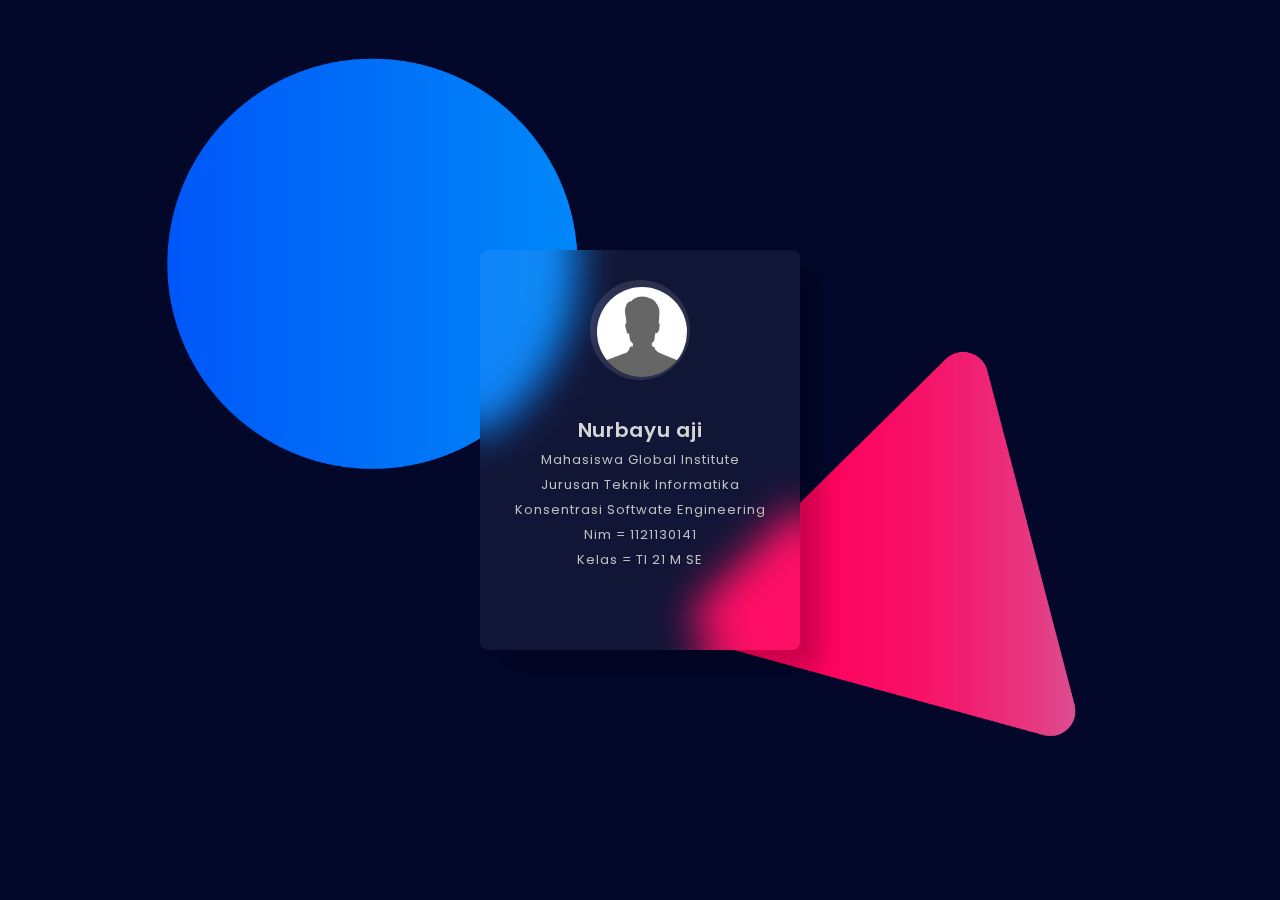
<file: html/Bayu.html>
<!DOCTYPE html>
<html>

<head>
    <title>Biodata</title>
    <link href="https://fonts.googleapis.com/css2?family=Poppins:wght@400;600&display=swap" rel="stylesheet">
    <style>
        * {
            padding: 0;
            margin: 0;
            box-sizing: border-box;
        }

        body {
            background: url(assets/img/background.png) no-repeat center center fixed;
            background-size: cover;
        }

        .card {
            height: 400px;
            width: 320px;
            background-color: rgba(255, 255, 255, 0.06);
            backdrop-filter: blur(20px);
            position: absolute;
            margin: auto;
            left: 0;
            right: 0;
            top: 0;
            bottom: 0;
            border-radius: 8px;
            box-shadow: 20px 20px 22px rgba(0, 0, 0, 0.2);
            font-family: 'Poppins', sans-serif;
        }

        .card-img {
            height: 100px;
            width: 100px;
            background-color: rgba(255, 255, 255, 0.06);
            backdrop-filter: blur(20px);
            position: absolute;
            margin: 30px auto 20px auto;
            left: 0;
            right: 0;
            border-radius: 80%;
        }

        .card-img img {
            height: 90%;
            border-radius: 80%;
            margin-left: 7%;
            margin-top: 7%;
        }

        .desc {
            width: 100%;
            text-align: center;
            position: absolute;
            top: 160px;
        }

        .primary-text {
            color: #d5d5d5;
            font-size: 20px;
            font-weight: 600;
            letter-spacing: 0.7px;
            margin: 5px 0;
        }

        .secondary-text {
            color: #c0c0c0;
            font-weight: 400;
            font-size: 13px;
            letter-spacing: 1px;
            margin: 5px 0;
        }
    </style>
</head>

<body>
    <div class="card">
        <div class="card-img">
            <img src="assets/img/profile-picture.jpg" alt="profile">
        </div>
        <div class="desc">
            <h6 class="primary-text">Nurbayu aji</h6>
            <h6 class="secondary-text">Mahasiswa Global Institute</h6>
            <h6 class="secondary-text">Jurusan Teknik Informatika</h6>
            <h6 class="secondary-text">Konsentrasi Softwate Engineering</h6>
            <h6 class="secondary-text">Nim = 1121130141</h6>
            <h6 class="secondary-text">Kelas = TI 21 M SE</h6>
        </div>
</body>

</html>
</file>
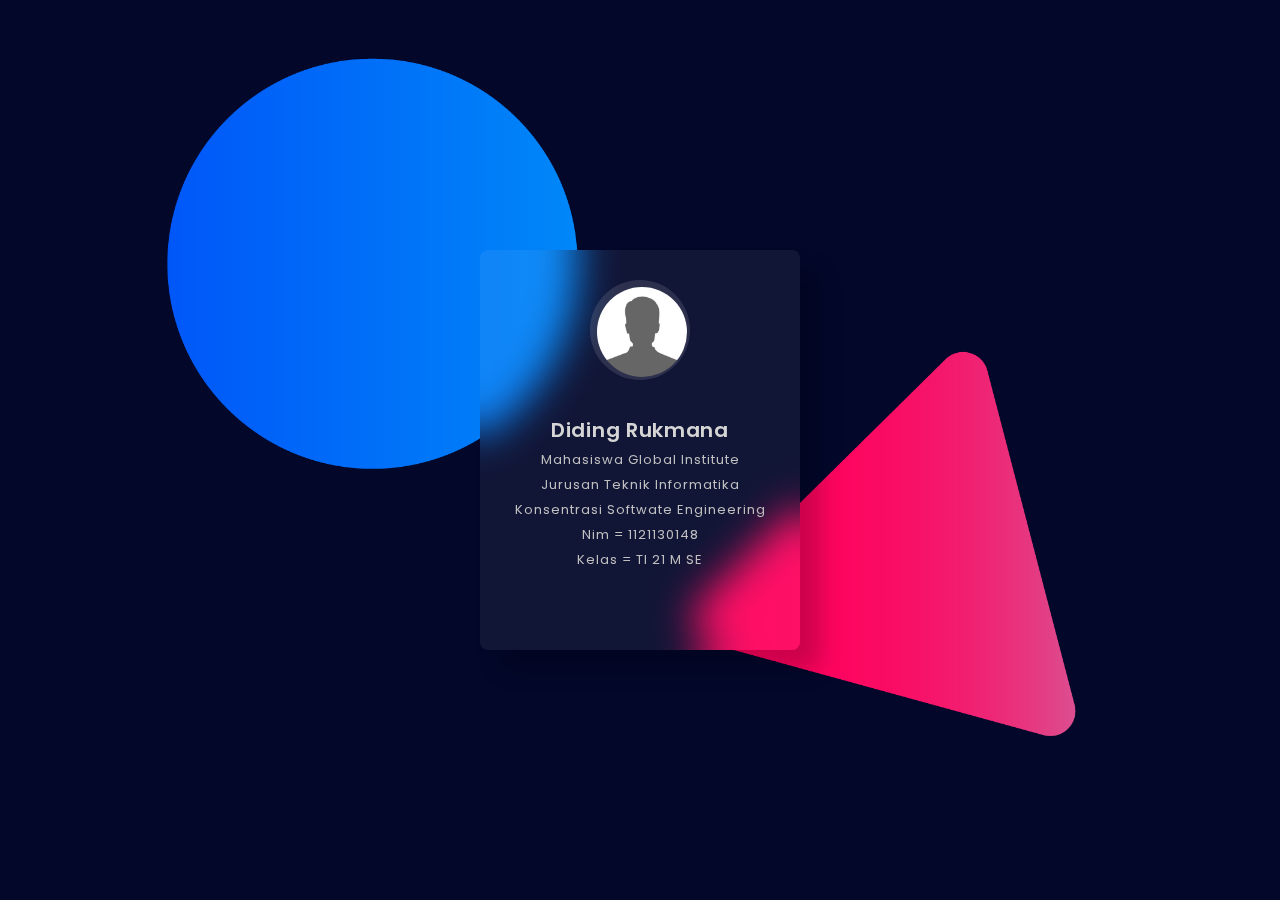
<file: html/Diding.html>
<!DOCTYPE html>
<html>

<head>
    <title>Biodata</title>
    <link href="https://fonts.googleapis.com/css2?family=Poppins:wght@400;600&display=swap" rel="stylesheet">
    <style>
        * {
            padding: 0;
            margin: 0;
            box-sizing: border-box;
        }

        body {
            background: url(assets/img/background.png) no-repeat center center fixed;
            background-size: cover;
        }

        .card {
            height: 400px;
            width: 320px;
            background-color: rgba(255, 255, 255, 0.06);
            backdrop-filter: blur(20px);
            position: absolute;
            margin: auto;
            left: 0;
            right: 0;
            top: 0;
            bottom: 0;
            border-radius: 8px;
            box-shadow: 20px 20px 22px rgba(0, 0, 0, 0.2);
            font-family: 'Poppins', sans-serif;
        }

        .card-img {
            height: 100px;
            width: 100px;
            background-color: rgba(255, 255, 255, 0.06);
            backdrop-filter: blur(20px);
            position: absolute;
            margin: 30px auto 20px auto;
            left: 0;
            right: 0;
            border-radius: 80%;
        }

        .card-img img {
            height: 90%;
            border-radius: 80%;
            margin-left: 7%;
            margin-top: 7%;
        }

        .desc {
            width: 100%;
            text-align: center;
            position: absolute;
            top: 160px;
        }

        .primary-text {
            color: #d5d5d5;
            font-size: 20px;
            font-weight: 600;
            letter-spacing: 0.7px;
            margin: 5px 0;
        }

        .secondary-text {
            color: #c0c0c0;
            font-weight: 400;
            font-size: 13px;
            letter-spacing: 1px;
            margin: 5px 0;
        }
    </style>
</head>

<body>
    <div class="card">
        <div class="card-img">
            <img src="assets/img/profile-picture.jpg" alt="profile">
        </div>
        <div class="desc">
            <h6 class="primary-text">Diding Rukmana</h6>
            <h6 class="secondary-text">Mahasiswa Global Institute</h6>
            <h6 class="secondary-text">Jurusan Teknik Informatika</h6>
            <h6 class="secondary-text">Konsentrasi Softwate Engineering</h6>
            <h6 class="secondary-text">Nim = 1121130148</h6>
            <h6 class="secondary-text">Kelas = TI 21 M SE</h6>
        </div>
</body>

</html>
</file>
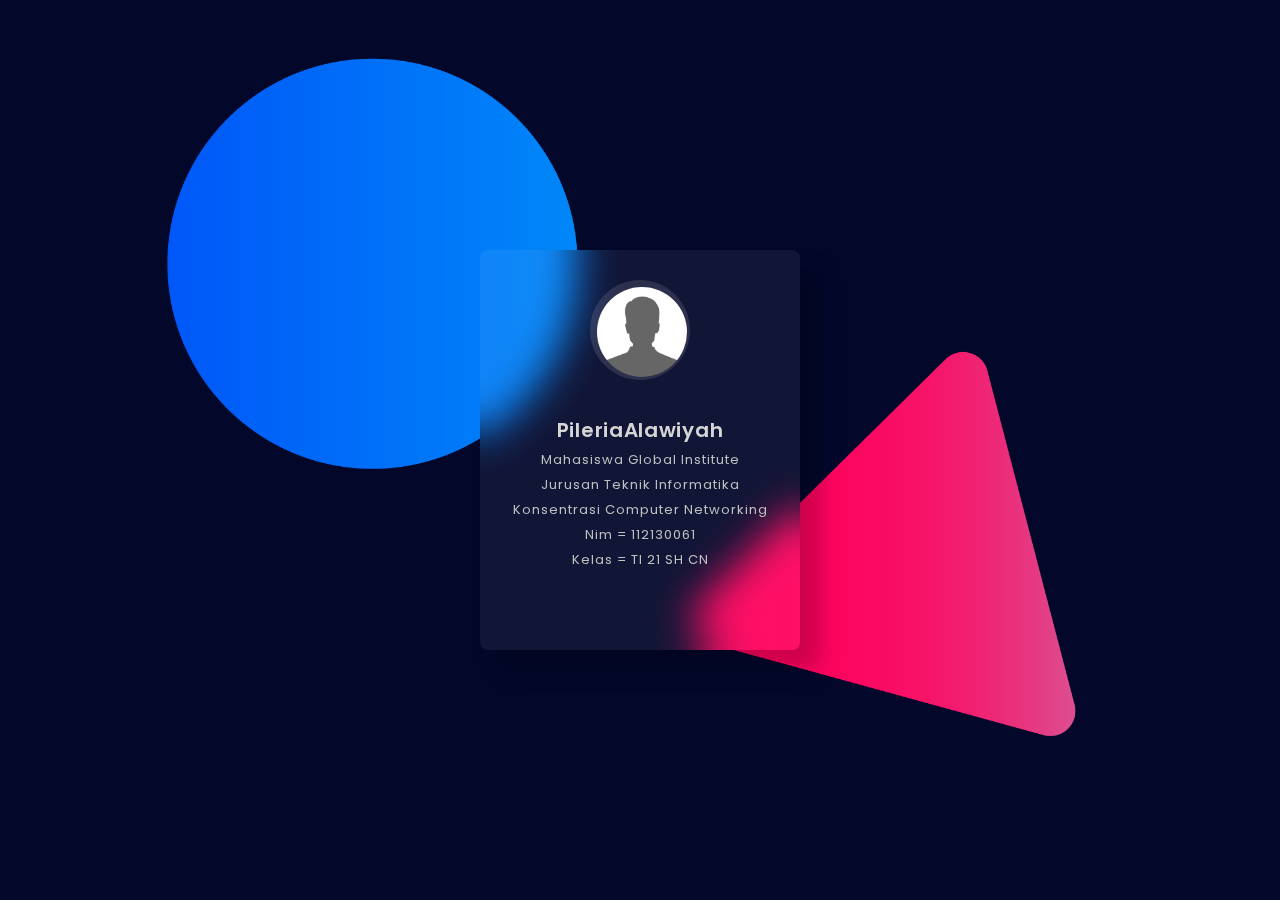
<file: html/pileria.html>
<!DOCTYPE html>
<html>

<head>
    <title>Biodata</title>
    <link href="https://fonts.googleapis.com/css2?family=Poppins:wght@400;600&display=swap" rel="stylesheet">
    <style>
        * {
            padding: 0;
            margin: 0;
            box-sizing: border-box;
        }

        body {
            background: url(assets/img/background.png) no-repeat center center fixed;
            background-size: cover;
        }

        .card {
            height: 400px;
            width: 320px;
            background-color: rgba(255, 255, 255, 0.06);
            backdrop-filter: blur(20px);
            position: absolute;
            margin: auto;
            left: 0;
            right: 0;
            top: 0;
            bottom: 0;
            border-radius: 8px;
            box-shadow: 20px 20px 22px rgba(0, 0, 0, 0.2);
            font-family: 'Poppins', sans-serif;
        }

        .card-img {
            height: 100px;
            width: 100px;
            background-color: rgba(255, 255, 255, 0.06);
            backdrop-filter: blur(20px);
            position: absolute;
            margin: 30px auto 20px auto;
            left: 0;
            right: 0;
            border-radius: 80%;
        }

        .card-img img {
            height: 90%;
            border-radius: 80%;
            margin-left: 7%;
            margin-top: 7%;
        }

        .desc {
            width: 100%;
            text-align: center;
            position: absolute;
            top: 160px;
        }

        .primary-text {
            color: #d5d5d5;
            font-size: 20px;
            font-weight: 600;
            letter-spacing: 0.7px;
            margin: 5px 0;
        }

        .secondary-text {
            color: #c0c0c0;
            font-weight: 400;
            font-size: 13px;
            letter-spacing: 1px;
            margin: 5px 0;
        }
    </style>
</head>

<body>
    <div class="card">
        <div class="card-img">
            <img src="assets/img/profile-picture.jpg" alt="profile">
        </div>
        <div class="desc">
            <h6 class="primary-text">PileriaAlawiyah</h6>
            <h6 class="secondary-text">Mahasiswa Global Institute</h6>
            <h6 class="secondary-text">Jurusan Teknik Informatika</h6>
            <h6 class="secondary-text">Konsentrasi Computer Networking</h6>
            <h6 class="secondary-text">Nim = 112130061</h6>
            <h6 class="secondary-text">Kelas = TI 21 SH CN</h6>
        </div>
</body>

</html>
</file>
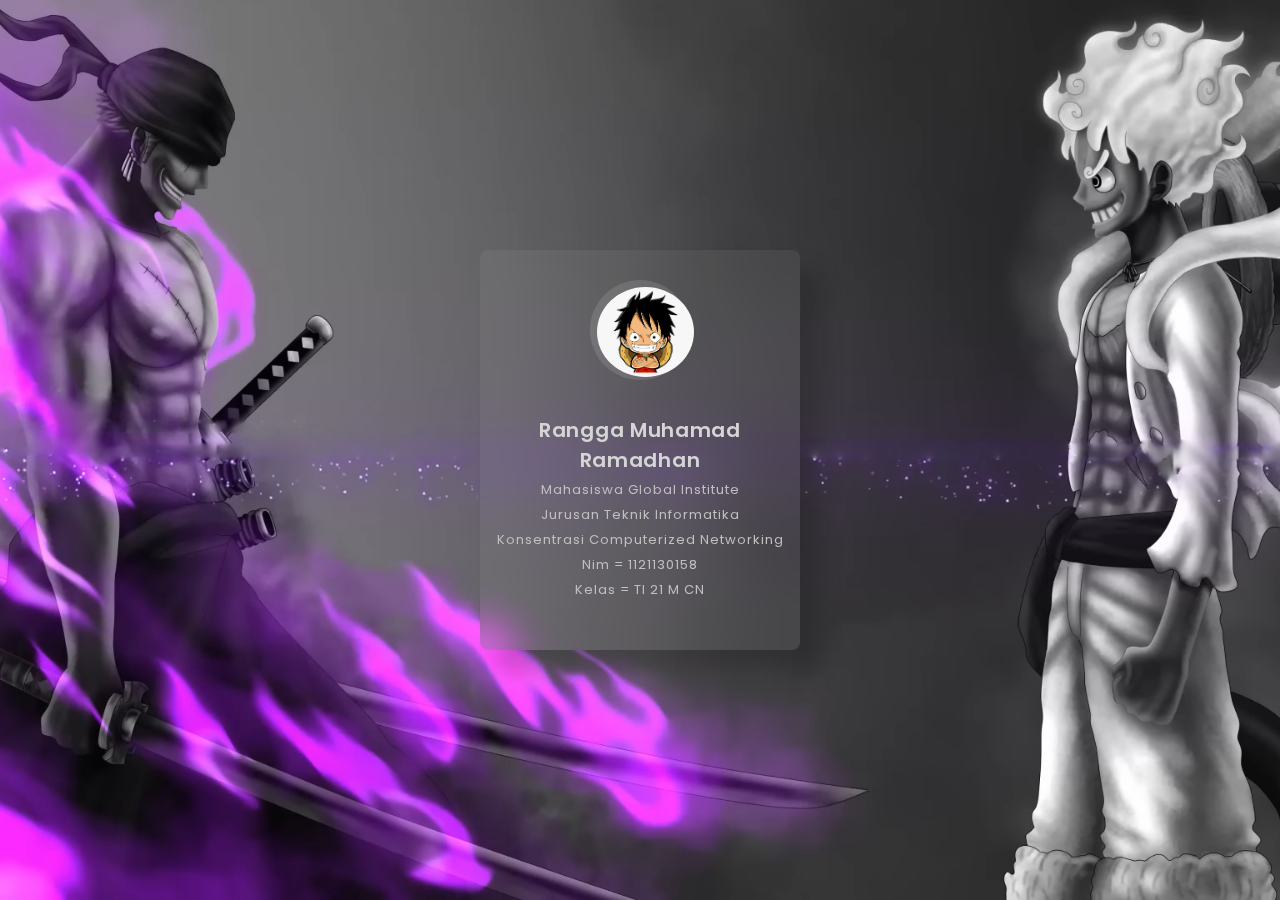
<file: html/rangga.html>
<!DOCTYPE html>
<html>

<head>
    <title>Biodata</title>
    <link href="https://fonts.googleapis.com/css2?family=Poppins:wght@400;600&display=swap" rel="stylesheet">
    <style>
        * {
            padding: 0;
            margin: 0;
            box-sizing: border-box;
        }

        body {
            background: url(assets/img/backrangga.jpg) no-repeat center center fixed;
            background-size: cover;
        }

        .card {
            height: 400px;
            width: 320px;
            background-color: rgba(255, 255, 255, 0.06);
            backdrop-filter: blur(20px);
            position: absolute;
            margin: auto;
            left: 0;
            right: 0;
            top: 0;
            bottom: 0;
            border-radius: 8px;
            box-shadow: 20px 20px 22px rgba(0, 0, 0, 0.2);
            font-family: 'Poppins', sans-serif;
        }

        .card-img {
            height: 100px;
            width: 100px;
            background-color: rgba(255, 255, 255, 0.06);
            backdrop-filter: blur(20px);
            position: absolute;
            margin: 30px auto 20px auto;
            left: 0;
            right: 0;
            border-radius: 80%;
        }

        .card-img img {
            height: 90%;
            border-radius: 80%;
            margin-left: 7%;
            margin-top: 7%;
        }

        .desc {
            width: 100%;
            text-align: center;
            position: absolute;
            top: 160px;
        }

        .primary-text {
            color: #d5d5d5;
            font-size: 20px;
            font-weight: 600;
            letter-spacing: 0.7px;
            margin: 5px 0;
        }

        .secondary-text {
            color: #c0c0c0;
            font-weight: 400;
            font-size: 13px;
            letter-spacing: 1px;
            margin: 5px 0;
        }
    </style>
</head>

<body>
    <div class="card">
        <div class="card-img">
            <img src="assets/img/rangga.png" alt="profile">
        </div>
        <div class="desc">
            <h6 class="primary-text">Rangga Muhamad Ramadhan</h6>
            <h6 class="secondary-text">Mahasiswa Global Institute</h6>
            <h6 class="secondary-text">Jurusan Teknik Informatika</h6>
            <h6 class="secondary-text">Konsentrasi Computerized Networking</h6>
            <h6 class="secondary-text">Nim = 1121130158</h6>
            <h6 class="secondary-text">Kelas = TI 21 M CN</h6>
        </div>
</body>

</html>
</file>
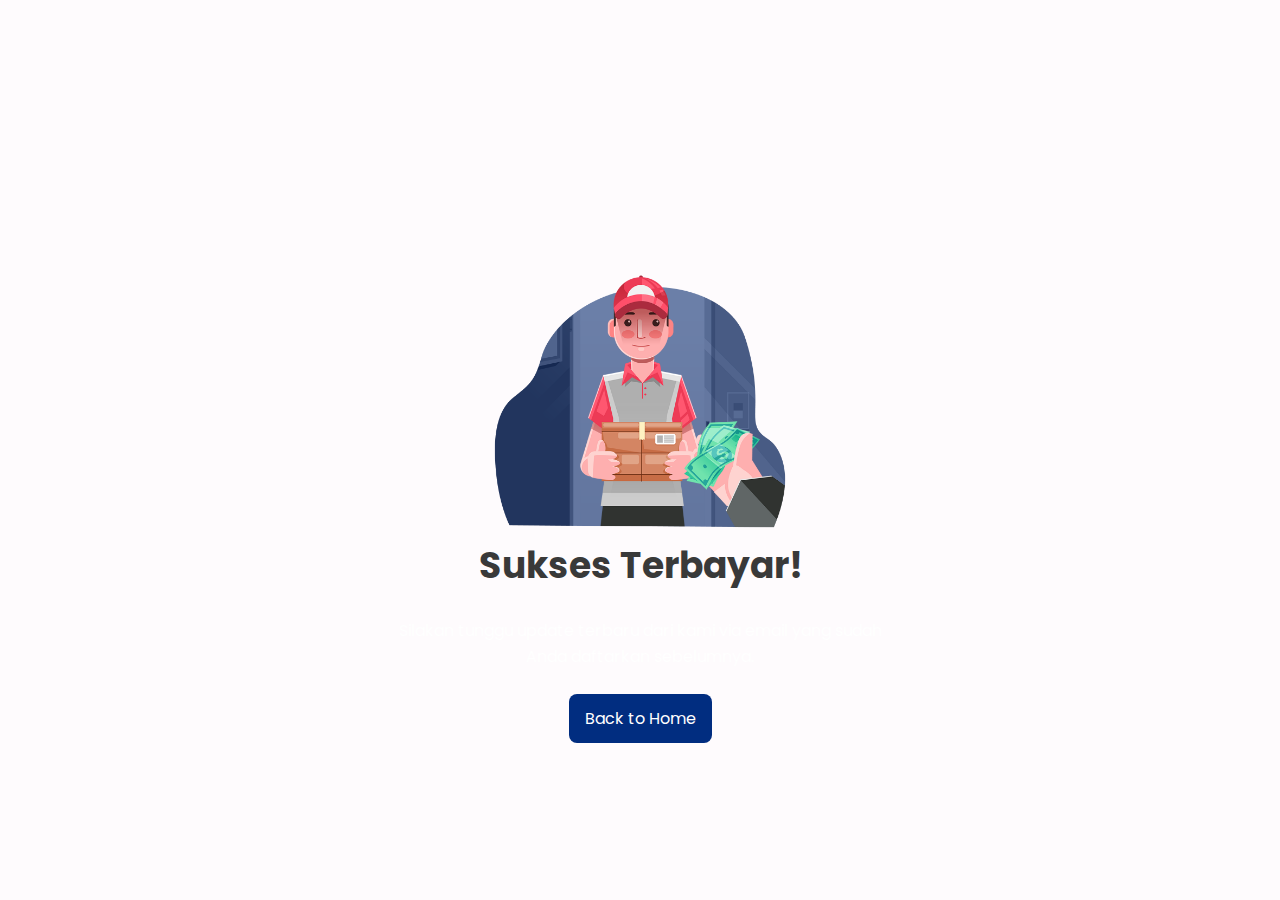
<file: html/success.html>
<!DOCTYPE html>
<html lang="en">
    <head>
        <meta charset="UTF-8">
        <meta name="viewport" content="width=device-width, initial-scale=1.0">

        <!--========== BOX ICONS ==========-->
        <link href='https://cdn.jsdelivr.net/npm/boxicons@2.0.5/css/boxicons.min.css' rel='stylesheet'>

        <!--========== CSS ==========-->
        <link rel="stylesheet" href="assets/css/styles.css">
        
        <!--========== CSS SLICK ==========-->
        <link rel="stylesheet" type="text/css" href="assets/css/slick.css"/>
        <link rel="stylesheet" type="text/css" href="assets/css/slick-theme.css"/>
        
        <title>Responsive website sneakers</title>
    </head>
    <body onload="myFunction()" style="margin:0;">
        <!--========== PAGE LOADER ==========-->
        <div id="loader"></div>
        
        <!--========== SUCCESS ==========-->
        <div style="display:none;" id="myDiv" class="animate-bottom">
            <img src="assets/img/success-buy.png" alt="" width="320">
            <h2 class="section-title">Sukses Terbayar!</h2>
            <p class="about__description">Silakan tunggu update terbaru dari kami via email yang sudah <br>Anda daftarkan sebelumnya.</p>
                
            <div class="backhome__button">
                <a href="index.html" class="button">Back to Home</a>
            </div>
        </div>

        
        
        <!--========== MAIN JS ==========-->
        <script src="assets/js/main.js"></script>
     
    </body>
</html>
</file>
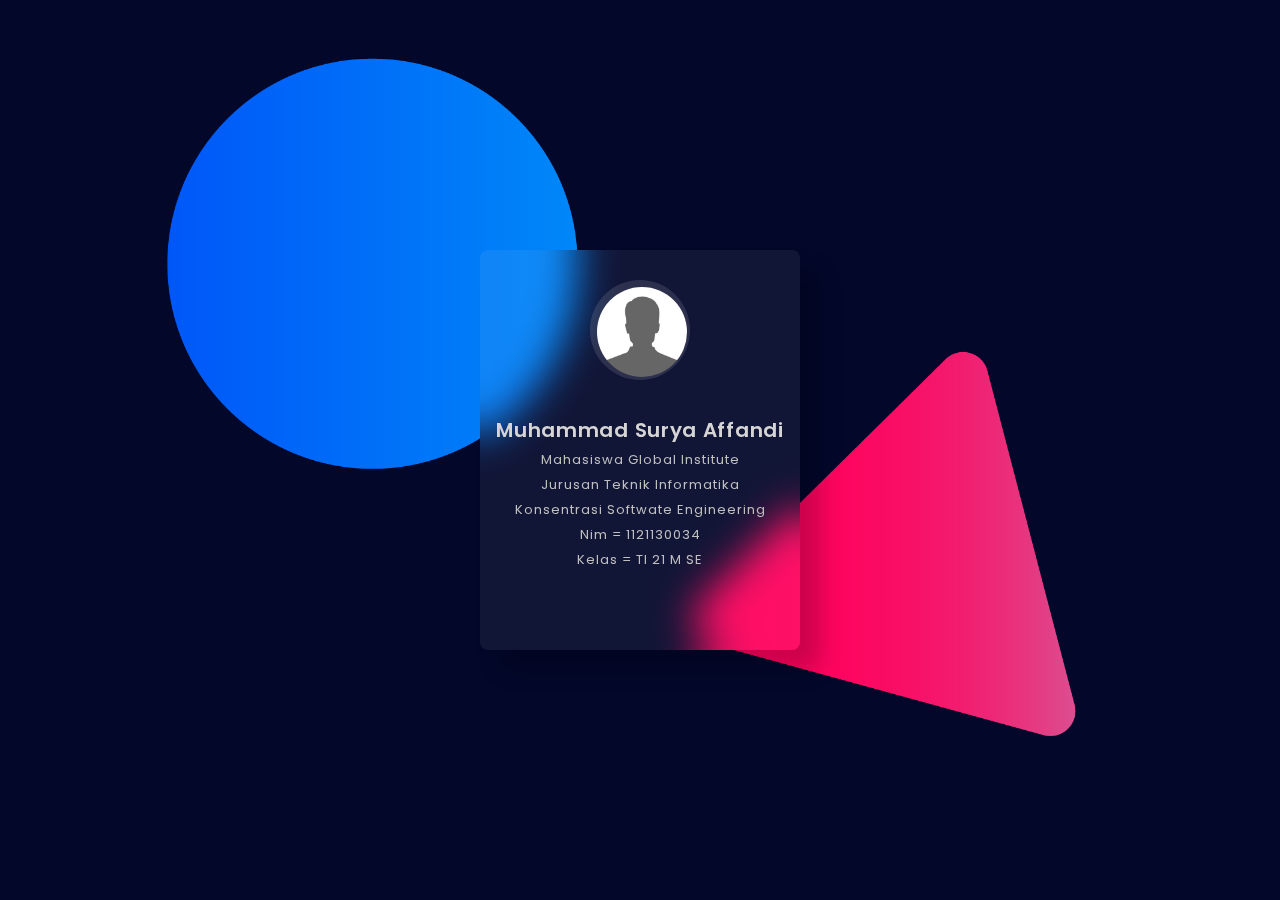
<file: html/surya.html>
<!DOCTYPE html>
<html>

<head>
    <title>Biodata</title>
    <link href="https://fonts.googleapis.com/css2?family=Poppins:wght@400;600&display=swap" rel="stylesheet">
    <style>
        * {
            padding: 0;
            margin: 0;
            box-sizing: border-box;
        }

        body {
            background: url(assets/img/background.png) no-repeat center center fixed;
            background-size: cover;
        }

        .card {
            height: 400px;
            width: 320px;
            background-color: rgba(255, 255, 255, 0.06);
            backdrop-filter: blur(20px);
            position: absolute;
            margin: auto;
            left: 0;
            right: 0;
            top: 0;
            bottom: 0;
            border-radius: 8px;
            box-shadow: 20px 20px 22px rgba(0, 0, 0, 0.2);
            font-family: 'Poppins', sans-serif;
        }

        .card-img {
            height: 100px;
            width: 100px;
            background-color: rgba(255, 255, 255, 0.06);
            backdrop-filter: blur(20px);
            position: absolute;
            margin: 30px auto 20px auto;
            left: 0;
            right: 0;
            border-radius: 80%;
        }

        .card-img img {
            height: 90%;
            border-radius: 80%;
            margin-left: 7%;
            margin-top: 7%;
        }

        .desc {
            width: 100%;
            text-align: center;
            position: absolute;
            top: 160px;
        }

        .primary-text {
            color: #d5d5d5;
            font-size: 20px;
            font-weight: 600;
            letter-spacing: 0.7px;
            margin: 5px 0;
        }

        .secondary-text {
            color: #c0c0c0;
            font-weight: 400;
            font-size: 13px;
            letter-spacing: 1px;
            margin: 5px 0;
        }
    </style>
</head>

<body>
    <div class="card">
        <div class="card-img">
            <img src="assets/img/profile-picture.jpg" alt="profile">
        </div>
        <div class="desc">
            <h6 class="primary-text">Muhammad Surya Affandi</h6>
            <h6 class="secondary-text">Mahasiswa Global Institute</h6>
            <h6 class="secondary-text">Jurusan Teknik Informatika</h6>
            <h6 class="secondary-text">Konsentrasi Softwate Engineering</h6>
            <h6 class="secondary-text">Nim = 1121130034</h6>
            <h6 class="secondary-text">Kelas = TI 21 M SE</h6>
        </div>
</body>

</html>
</file>
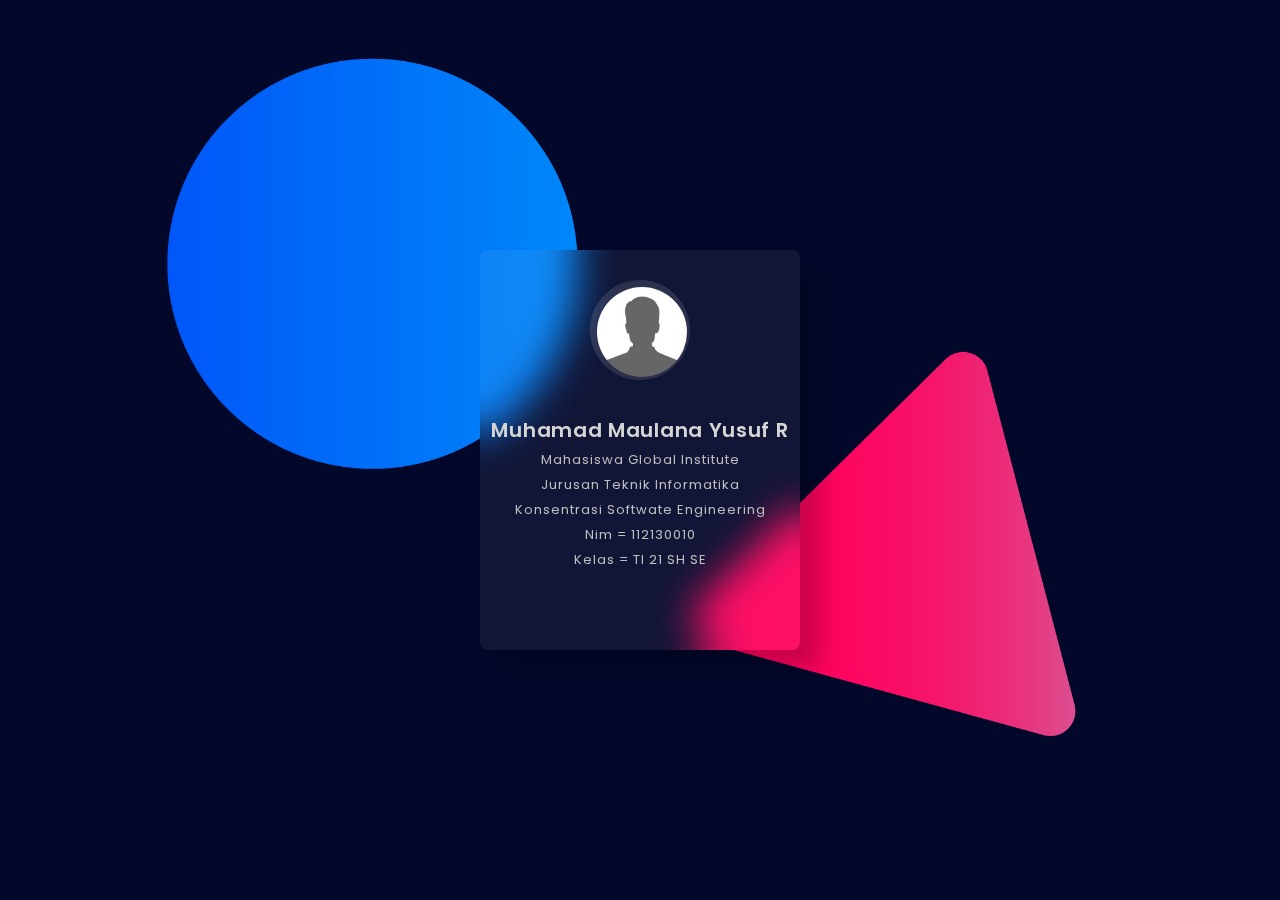
<file: html/yusuf.html>
<!DOCTYPE html>
<html>

<head>
    <title>Biodata</title>
    <link href="https://fonts.googleapis.com/css2?family=Poppins:wght@400;600&display=swap" rel="stylesheet">
    <style>
        * {
            padding: 0;
            margin: 0;
            box-sizing: border-box;
        }

        body {
            background: url(assets/img/background.png) no-repeat center center fixed;
            background-size: cover;
        }

        .card {
            height: 400px;
            width: 320px;
            background-color: rgba(255, 255, 255, 0.06);
            backdrop-filter: blur(20px);
            position: absolute;
            margin: auto;
            left: 0;
            right: 0;
            top: 0;
            bottom: 0;
            border-radius: 8px;
            box-shadow: 20px 20px 22px rgba(0, 0, 0, 0.2);
            font-family: 'Poppins', sans-serif;
        }

        .card-img {
            height: 100px;
            width: 100px;
            background-color: rgba(255, 255, 255, 0.06);
            backdrop-filter: blur(20px);
            position: absolute;
            margin: 30px auto 20px auto;
            left: 0;
            right: 0;
            border-radius: 80%;
        }

        .card-img img {
            height: 90%;
            border-radius: 80%;
            margin-left: 7%;
            margin-top: 7%;
        }

        .desc {
            width: 100%;
            text-align: center;
            position: absolute;
            top: 160px;
        }

        .primary-text {
            color: #d5d5d5;
            font-size: 20px;
            font-weight: 600;
            letter-spacing: 0.7px;
            margin: 5px 0;
        }

        .secondary-text {
            color: #c0c0c0;
            font-weight: 400;
            font-size: 13px;
            letter-spacing: 1px;
            margin: 5px 0;
        }
    </style>
</head>

<body>
    <div class="card">
        <div class="card-img">
            <img src="assets/img/profile-picture.jpg" alt="profile">
        </div>
        <div class="desc">
            <h6 class="primary-text">Muhamad Maulana Yusuf R</h6>
            <h6 class="secondary-text">Mahasiswa Global Institute</h6>
            <h6 class="secondary-text">Jurusan Teknik Informatika</h6>
            <h6 class="secondary-text">Konsentrasi Softwate Engineering</h6>
            <h6 class="secondary-text">Nim = 112130010</h6>
            <h6 class="secondary-text">Kelas = TI 21 SH SE</h6>
        </div>
</body>

</html>
</file>
<file: html/assets/css/styles.css>
/*===== GOOGLE FONTS =====*/
@import url("https://fonts.googleapis.com/css2?family=Poppins:wght@400;500;600&display=swap");

/*===== VARIABLES CSS =====*/
:root {
  --header-height: 3rem;

  /*========== Colors ==========*/
  --first-color: #012d80;
  --first-color-alt: #021a47;
  --title-color: #393939;
  --text-color: #707070;
  --text-color-light: #A6A6A6;
  --body-color: #fefbfd;
  --container-color: #FFFFFF;

  /*========== Font and typography ==========*/
  --body-font: 'Poppins', sans-serif;
  --biggest-font-size: 2.25rem;
  --h1-font-size: 1.5rem;
  --h2-font-size: 1.25rem;
  --h3-font-size: 1rem;
  --normal-font-size: .938rem;
  --small-font-size: .813rem;
  --smaller-font-size: .75rem;
  --smallest-font-size: .57rem;

  /*========== Font weight ==========*/
  --font-medium: 500;
  --font-semi-bold: 600;

  /*========== Margenes ==========*/
  --mb-1: .5rem;
  --mb-2: 1rem;
  --mb-3: 1.5rem;
  --mb-4: 2rem;
  --mb-5: 2.5rem;
  --mb-6: 3rem;

  /*========== z index ==========*/
  --z-tooltip: 10;
  --z-fixed: 100;
}

@media screen and (min-width: 768px) {
  :root {
    --biggest-font-size: 4rem;
    --h1-font-size: 2.25rem;
    --h2-font-size: 1.5rem;
    --h3-font-size: 1.25rem;
    --normal-font-size: 1rem;
    --small-font-size: .875rem;
    --smaller-font-size: .813rem;
  }
}

/*========== BASE ==========*/
*,
::before,
::after {
  box-sizing: border-box;
}

html {
  scroll-behavior: smooth;
}

/*========== Variables Dark theme ==========*/
body.dark-theme {
  --title-color: #F1F3F2;
  --text-color: #C7D1CC;
  --body-color: #0f0e20;
  --container-color: #21233b;
}

/*========== Button Dark/Light ==========*/
.change-theme {
  position: absolute;
  right: 1.5rem;
  top: 2.2rem;
  display: flex;
  color: var(--text-color);
  font-size: 1.6rem;
  cursor: pointer;
}

body {
  margin: var(--header-height) 0 0 0;
  font-family: var(--body-font);
  font-size: var(--normal-font-size);
  background-color: var(--body-color);
  color: var(--text-color);
  line-height: 1.6;
}

h1,
h2,
h3,
p,
ul {
  margin: 0;
}

ul {
  padding: 0;
  list-style: none;
}

a {
  text-decoration: none;
}

img {
  max-width: 100%;
  height: auto;
}


/*========== CLASS CSS ==========*/
.section {
  padding: 4rem 0 2rem;
}

.section-title,
.section-subtitle {
  text-align: center;
}

.section-title {
  font-size: var(--h1-font-size);
  color: var(--title-color);
  margin-bottom: var(--mb-3);
}

.section-subtitle {
  display: block;
  color: var(--first-color);
  font-weight: var(--font-medium);
  margin-bottom: var(--mb-1);
}

/*========== LAYOUT ==========*/
.bd-container {
  max-width: 960px;
  width: calc(100% - 2rem);
  margin-left: var(--mb-2);
  margin-right: var(--mb-2);
}

.bd-container-small {
  max-width: 960px;
  width: calc(100% - 2rem);
  margin-left: var(--mb-2);
  margin-right: var(--mb-2);
}

.bd-grid {
  display: grid;
  gap: 1.5rem;
}


.l-header {
  width: 100%;
  position: fixed;
  top: 0;
  left: 0;
  z-index: var(--z-fixed);
  background-color: var(--body-color);
}

/*========== NAV ==========*/
.nav {
  max-width: 1024px;
  height: var(--header-height);
  display: flex;
  justify-content: space-between;
  align-items: center;
}

@media screen and (max-width: 768px) {
  .nav__menu {
    position: fixed;
    top: -100%;
    left: 0;
    width: 100%;
    padding: 1.5rem 0 1rem;
    text-align: center;
    background-color: var(--body-color);
    transition: .4s;
    box-shadow: 0 4px 4px rgba(0, 0, 0, .1);
    border-radius: 0 0 1rem 1rem;
    z-index: var(--z-fixed);
  }
}

.nav__item {
  margin-bottom: var(--mb-2);
}

.nav__link,
.nav__logo,
.nav__toggle,
.nav__icon,
.nav__icon {
  color: var(--text-color);
  font-weight: var(--font-medium);
}

.nav__logo:hover {
  color: var(--first-color);
}

.nav__link {
  transition: .3s;
}

.nav__link:hover {
  color: var(--first-color);
}

.nav__toggle,
.nav__icon {
  font-size: 1.3rem;
  cursor: pointer;
}

.nav__icon {
  font-size: 1.3rem;
  cursor: pointer;
}

/* Show menu */
.show-menu {
  top: var(--header-height);
}

/* Active menu */
.active-link {
  color: var(--first-color);
}

/* Change background header */
.scroll-header {
  box-shadow: 0 2px 4px rgba(0, 0, 0, .1);
}


/* Scroll top */
.scrolltop {
  position: fixed;
  right: 1rem;
  bottom: -20%;
  display: flex;
  justify-content: center;
  align-items: center;
  padding: .3rem;
  background: var(--first-color);
  border-radius: .4rem;
  z-index: var(--z-tooltip);
  transition: .4s;
  visibility: hidden;
}

.scrolltop:hover {
  background-color: #1f2e4d;
}

.scrolltop__icon {
  font-size: 1.8rem;
  color: var(--body-color);
}


/* Show scrolltop */
.show-scroll {
  visibility: visible;
  bottom: 1.5rem;
}

/*========== HOME ==========*/
.home__container {
  height: calc(100vh - var(--header-height));
  align-content: center;
}

.home__title {
  font-size: var(--biggest-font-size);
  color: var(--first-color);
  margin-bottom: var(--mb-1);
}

.home__subtitle {
  font-size: var(--h2-font-size);
  color: var(--title-color);
  margin-bottom: var(--mb-4);
}

.home__img {
  width: 300px;
  justify-self: center;
}

/*========== BUTTONS ==========*/
.button {
  display: inline-block;
  background-color: var(--first-color);
  color: #FFF;
  padding: .75rem 1rem;
  border-radius: .5rem;
  transition: .3s;
}

.button:hover {
  background-color: var(--first-color-alt);
}

/*========== SLIDESHOW ==========*/
* {
  box-sizing: border-box
}

/* Slideshow container */
.slideshow-container {
  max-width: 1000px;
  height: auto;
  position: relative;
  margin: auto;
}

/* Hide the images by default */
.mySlides {
  display: none;
}

/* Next & previous buttons */
.prev,
.next {
  cursor: pointer;
  position: absolute;
  top: 75%;
  width: auto;
  margin-top: -22px;
  padding: 16px;
  color: var(--first-color);
  font-weight: bold;
  font-size: 13px;
  transition: 0.6s ease;
  border-radius: 0 3px 3px 0;
  user-select: none;
}

/* Position the "next button" to the right */
.next {
  right: 0;
  border-radius: 3px 0 0 3px;
}

/* On hover, add a black background color with a little bit see-through */
.prev:hover,
.next:hover {
  background-color: var(--first-color);
  color: white;
}

/* Number text (1/3 etc) */
.numbertext {
  color: #f2f2f2;
  font-size: 12px;
  padding: 8px 12px;
  position: absolute;
  top: 0;
}

/* The dots/bullets/indicators */


.dots {
  cursor: pointer;
  height: 8px;
  width: 8px;
  margin: 0 2px;
  background-color: #bbb;
  border-radius: 50%;
  display: inline-block;
  transition: background-color 0.6s ease;
}

.active,
.dots:hover {
  background-color: #717171;
}

/* Fading animation */
.fade {
  -webkit-animation-name: fade;
  -webkit-animation-duration: 1.5s;
  animation-name: fade;
  animation-duration: 1.5s;
}

@-webkit-keyframes fade {
  from {
    opacity: .4
  }

  to {
    opacity: 1
  }
}

@keyframes fade {
  from {
    opacity: .4
  }

  to {
    opacity: 1
  }
}


/*========== ABOUT ==========*/
.about__data {
  text-align: center;
}

.about__description {
  margin-bottom: var(--mb-3);
}

.about__img {
  width: 280px;
  border-radius: .5rem;
  justify-self: center;
}

/*========== DETAIL ==========*/
.detail__data {
  text-align: initial;
}

.detail__description {
  margin-bottom: var(--mb-3);
}

.detail__description b {
  font-weight: var(--font-semi-bold);
}

.detail__img {
  min-width: 7rem;
}

.product-pic-zoom {
  margin-bottom: 10px;
  position: relative;
  z-index: 1;
}

.product-pic-zoom img {
  width: auto;
  border-radius: .5rem;
  justify-self: center;
}

.product-thumbs {
  margin-left: 1.5rem;
  margin-right: 1.5rem;
}

.product-thumbs .pt {
  cursor: pointer;
  position: relative;
  border-radius: .2rem;
}

.product-thumbs .pt img {
  border-radius: .2rem;
}

.product-thumbs .pt.active:after {
  position: absolute;
  content: "";
  width: 100%;
  height: 100%;
  left: 0;
  top: 0;
  border: 1px solid var(--text-color);
  z-index: 1;
  border-radius: .2rem;
}

.price_detail b {
  font-size: var(--h3-font-size);
  color: var(--title-color);
  margin-bottom: var(--mb-3);
}


/*========== SERVICES ==========*/
.services__container {
  row-gap: 2.5rem;
  grid-template-columns: repeat(auto-fit, minmax(220px, 1fr));
}

.services__content {
  text-align: center;
}

.services__img {
  width: 170px;
  border-radius: .4rem;
  margin-bottom: var(--mb-2);
}

.services__title {
  font-size: var(--h3-font-size);
  color: var(--title-color);
  margin-bottom: var(--mb-1);
}

.services__description {
  padding: 0 1.5rem;
}

/*========== PRODUCTS ==========*/
.products__container {
  grid-template-columns: repeat(2, 1fr);
  justify-content: center;

}

.products__content {
  position: relative;
  display: flex;
  flex-direction: column;
  background-color: var(--container-color);
  border-radius: .5rem;
  box-shadow: 0 2px 4px rgba(3, 31, 74, 0.15);

  padding: .75rem .75rem 3rem .75rem;

}

.products__content:hover {

  background-color: rgba(201, 196, 196, 0.3);
  transition: .3s;

}

.products__img {
  width: 200px;
  display: block;
  margin-left: auto;
  margin-right: auto;
  margin-bottom: var(--mb-2);
  filter: drop-shadow(0 5px 2px rgba(80, 79, 79, 0.2));
}

.products__name,
.products__preci {
  font-weight: var(--font-semi-bold);
  color: var(--title-color);
}

.products__name {
  font-size: var(--normal-font-size);
}

.products__detail,
.products__preci {
  font-size: var(--small-font-size);
}

.products__preci {
  margin-bottom: var(--mb-4);
}

.products__detail {
  margin-bottom: var(--mb-1);
}

.products__button {
  position: absolute;
  bottom: 0;
  right: 0;
  display: flex;
  padding: .625rem .813rem;
  border-radius: .5rem 0 .5rem 0;
}

.products__button_detail {
  font-size: var(--smallest-font-size);
  position: absolute;
  bottom: 0;
  left: 0;
  display: flex;
  padding: .625rem .813rem;
  border-radius: 0 .5rem 0 .5rem;
}


/*========== SLICK ==========*/
.slick_two {
  width: 90%;
  margin: auto;
}

/*========== SIZE CHART ==========*/
.size__data {
  text-align: center;
}

.size__description {
  margin-bottom: var(--mb-5);
}

.size__img {
  width: 230px;
  justify-self: center;
}

/*========== CONTACT ==========*/
.contact__container {
  text-align: center;
}

.contact__description {
  margin-bottom: var(--mb-3);
}

/*========== FOOTER ==========*/
.footer__container {
  grid-template-columns: repeat(auto-fit, minmax(220px, 1fr));
  row-gap: 2rem;
}

.footer__logo {
  font-size: var(--h3-font-size);
  color: var(--first-color);
  font-weight: var(--font-semi-bold);
}

.footer__description {
  display: block;
  font-size: var(--small-font-size);
  margin: .25rem 0 var(--mb-3);
}

.footer__social {
  font-size: 1.5rem;
  color: var(--title-color);
  margin-right: var(--mb-2);
}

.footer__title {
  font-size: var(--h2-font-size);
  color: var(--title-color);
  margin-bottom: var(--mb-2);
}

.footer__link {
  display: inline-block;
  color: var(--text-color);
  margin-bottom: var(--mb-1);
}

.footer__link:hover {
  color: var(--first-color);
}

.footer__copy {
  text-align: center;
  font-size: var(--small-font-size);
  color: var(--text-color-light);
  margin-top: 3.5rem;
}

/*========== NAV SHOP ==========*/
/* The container <div> - needed to position the dropdown content */
.nav__shop {
  position: relative;
  display: inline-block;
}

/* Untuk lingkaran diatas icon */
.nav__shop a span {
  position: absolute;
  right: -8px;
  top: -1px;
  height: 17px;
  width: 17px;
  background: var(--first-color);
  color: var(--body-color);
  border-radius: 50%;
  font-size: 8px;
  font-weight: 700;
  text-align: center;
  line-height: 13px;
  border: 2px solid var(--body-color);
}

.nav__icon:hover {
  color: var(--first-color);
}

/* Dropdown Content (Hidden by Default) */
.nav__shop-content {
  display: none;
  position: absolute;
  right: 0;
  min-width: 100px;
  background: var(--container-color);
  box-shadow: 1px 2px 3px 0px rgba(0, 0, 0, 0.10);
  border-radius: 6px;
  z-index: var(--z-fixed);
  float: right;
  padding: 20px;
}

.title_shop {
  border-bottom: 1px solid rgba(201, 196, 196, 0.3);
  padding-bottom: 35px;
}

.title_shop span {
  float: left;
  color: var(--text-color);
  font-size: var(--smallest-font-size);
  /* ======= */
  font-weight: var(--font-medium);
}

.item {
  padding: 15px 0 15px 0;
  display: flex;
  border-bottom: 1px solid rgba(201, 196, 196, 0.3);
}

.image_cart {
  width: 50px;
  height: 50px;
  border-radius: 6px;

  position: relative;
  padding: 4% .4% 4% .4%;
  background-color: rgba(201, 196, 196, 0.3);
  border-radius: .2rem;
  overflow: hidden;
  display: flex;
  justify-content: center;
}

.image_c {
  width: 40px;

}

.description {
  padding-top: 10px;
  margin-left: 20px;
  margin-right: 20px;
  width: 56px;
}

.description span {
  display: block;
  font-size: var(--smallest-font-size);
  color: var(--title-color);
  font-weight: var(--font-semi-bold);
}

.description span:first-child {
  margin-bottom: 5px;
}

.description span:last-child {
  font-weight: var(--font-medium);
  margin-top: 0.3px;
  color: var(--text-color);
}

.total-price {
  width: 110px;
  padding: 15px;
  text-align: center;
  font-size: var(--smallest-font-size);
  color: var(--title-color);
  font-weight: var(--font-semi-bold);
}

.delete-item {
  padding: 15px 0 15px 15px;
  vertical-align: baseline;
  text-align: center;
  font-size: var(--font-medium);
  color: var(--title-color);
  border-radius: .2rem;
}

.delete-item:hover {
  color: var(--first-color);
}

.total-all {
  padding: 15px 44px 35px 0;
}

.total-all span:first-child {
  float: left;
  color: var(--text-color);
  font-size: var(--smallest-font-size);
  font-weight: var(--font-medium);
}

.total-all span:last-child {
  float: right;
  font-size: var(--smallest-font-size);
  color: var(--title-color);
  font-weight: var(--font-semi-bold);
  padding-right: 12%;
}

.button-top {
  color: var(--text-color);
  display: inline-block;
  background-color: rgba(201, 196, 196, 0.3);
  padding: .75rem 1rem;
  border-radius: .2rem;
  transition: .3s;
}

.button-top:hover {
  color: var(--body-color);
  background-color: var(--text-color-light);
}

.button-top2 {
  color: #FFF;
  display: inline-block;
  background-color: var(--first-color);
  padding: .75rem 1rem;
  border-radius: .2rem;
  transition: .3s;
}

.button-top2:hover {
  background-color: var(--first-color-alt);
}

.btn-viewcard {
  text-align: center;
  font-size: var(--smallest-font-size);
}

.btn-checkout {
  padding-top: .5rem;
  text-align: center;
  font-size: var(--smallest-font-size);
}

/* Links inside the dropdown */
.nav__shop-content a {
  padding: 12px 16px;
  text-decoration: none;
  display: block;
}

/* Show the dropdown menu on hover */
.nav__shop:hover .nav__shop-content {
  display: block;
}



/*--========== Breadcrumb Pagination ==========--*/
.breadcrumb-pagination {
  border-bottom: 1px solid rgba(201, 196, 196, 0.3);
}

.breadcrumb {
  padding: 5px 5px;
  list-style: none;
}

.breadcrumb li {
  display: inline;
  font-size: var(--small-font-size);
}

.breadcrumb li+li:before {
  padding: 8px;
  color: var(--text-color);
  content: "/\00a0";
}

.breadcrumb li a {
  color: var(--first-color);
  text-decoration: none;
}

.breadcrumb li a:hover {
  color: var(--first-color-alt);
}

/*========== SIZE-DETAIL ==========*/
.size_detail-container {
  padding: 10px 0;
  margin-bottom: 10px;
}

.sizes_detail {
  padding: 8px 0;
  display: flex;
  align-items: center;
  flex-wrap: wrap;
  /*Agar bisa turun ke bawah*/
}

.size_detail {
  width: 40px;
  height: 40px;
  border-radius: 6px;
  background-color: var(--container-color);
  box-shadow: 0 2px 4px rgba(3, 31, 74, 0.15);
  margin-right: 5px;
  margin-bottom: 5px;
  text-align: center;
  line-height: 40px;
  font-size: var(--smaller-font-size);
  cursor: pointer;
  transition: .3s;
  float: left;
}

.size_detail:hover {
  background-color: rgba(201, 196, 196, 0.3);
  transition: .3s;
}

.size_detail.active {
  background-color: var(--first-color);
  color: #fff;
  transition: .5s;
}


/*========== SHOPPING CART ==========*/

.cart-table {
  margin-bottom: 40px;
}

.cart-table table {
  width: 100%;
  border: 1px solid rgba(201, 196, 196, 0.3);
  background: var(--container-color);
  border-radius: 0.4rem;
}

.cart-table table tr th {
  font-size: var(--smaller-font-size);
  color: var(--text-color);
  font-weight: var(--font-semi-bold);
  border-bottom: 1px solid rgba(201, 196, 196, 0.3);
  text-align: center;
  padding: 18px 0 19px;
}

.cart-table table tr th.p-name {
  text-align: left;
}

.cart-table table tr td {
  text-align: center;
  padding-top: 15px;
  padding-bottom: 15px;
}

.cart-table table tr td.cart-pic {
  width: 25%;
  padding-left: 25px;
  padding-right: 20px;
}

.cart-table table tr td.cart-title {
  text-align: left;
}

.cart-table table tr td.cart-title {
  color: var(--text-color);
  font-size: var(--smaller-font-size);
}

.cart-table table tr td.p-price {
  width: 20%;
}

.cart-table table tr td.p-size {
  width: 15%;
}


.cart-table table tr td.delete-item-sc a {
  font-size: var(--font-medium);
  color: var(--title-color);
}

.cart-table table tr td.delete-item-sc a:hover {
  color: var(--first-color);
}

.cart-table table tr td.p-price,
.cart-table table tr td.p-size {
  color: var(--text-color);
  font-size: var(--smaller-font-size);
}




/*========== CHECKOUT ==========*/

.proceed-checkout ul {
  border: 1px solid rgba(201, 196, 196, 0.3);
  background: var(--container-color);
  padding-left: 25px;
  padding-right: 25px;
  padding-top: 10px;
  padding-bottom: 22px;
  border-radius: 0.4rem 0.4rem 0 0;
}

.proceed-checkout ul li {
  list-style: none;
  font-size: var(--smaller-font-size);
  color: var(--text-color);
  text-transform: uppercase;
  overflow: hidden;

}

.proceed-checkout ul li.subtotal {
  text-transform: capitalize;
  border-bottom: 1px solid rgba(201, 196, 196, 0.3);
  padding-top: 14px;
  padding-bottom: 14px;
}

.proceed-checkout ul li.subtotal-btm {
  text-transform: capitalize;
  padding-top: 14px;
}

.proceed-checkout ul li.subtotal span,
.proceed-checkout ul li.subtotal-btm span {
  font-weight: var(--font-semi-bold);
}

.proceed-checkout ul li span {
  float: right;
}

.proceed-checkout .proceed-btn {
  font-size: var(--smaller-font-size);
  color: #FFF;
  background: var(--first-color);
  text-transform: uppercase;
  padding: 15px 25px 14px 25px;
  display: block;
  text-align: center;
  border: 1px solid rgba(201, 196, 196, 0.3);
  border-radius: 0 0 0.4rem 0.4rem;
}

.proceed-checkout .proceed-btn:hover {
  background: var(--first-color-alt);
}


/*========== INPUT BIODATA ==========*/

input,
select,
textarea {
  width: 100%;
  padding: 12px 20px;
  margin: 8px 0;
  display: inline-block;
  border: 1px solid #ccc;
  border-radius: 4px;
  box-sizing: border-box;
}

.form-group {
  padding-top: var(--mb-1);
  font-size: var(--small-font-size);
}

.mb-4 {
  font-size: var(--h3-font-size);
  color: var(--title-color);
  margin-bottom: var(--mb-1);
}







/* Center the loader */
#loader {
  position: absolute;
  left: 50%;
  top: 50%;
  z-index: 1;
  width: 70px;
  height: 70px;
  margin: -76px 0 0 -76px;
  border: 8px solid #f3f3f3;
  border-radius: 50%;
  border-top: 8px solid var(--first-color);
  -webkit-animation: spin 2s linear infinite;
  animation: spin 2s linear infinite;
}

@-webkit-keyframes spin {
  0% {
    -webkit-transform: rotate(0deg);
  }

  100% {
    -webkit-transform: rotate(360deg);
  }
}

@keyframes spin {
  0% {
    transform: rotate(0deg);
  }

  100% {
    transform: rotate(360deg);
  }
}

/* Add animation to "page content" */
.animate-bottom {
  position: relative;
  -webkit-animation-name: animatebottom;
  -webkit-animation-duration: 1s;
  animation-name: animatebottom;
  animation-duration: 1s;
  padding-top: 7rem;
}

@-webkit-keyframes animatebottom {
  from {
    bottom: -100px;
    opacity: 0
  }

  to {
    bottom: 0px;
    opacity: 1
  }
}

@keyframes animatebottom {
  from {
    bottom: -100px;
    opacity: 0
  }

  to {
    bottom: 0;
    opacity: 1
  }
}

#myDiv {
  display: none;
  text-align: center;
}



/*========== MEDIA QUERIES ==========*/
@media screen and (min-width: 576px) {

  .home__container,
  .about__container,
  .size__container {
    grid-template-columns: repeat(2, 1fr);
    align-items: center;
  }

  .cart-table table {
    min-width: 545px;
  }

  .detail__container {
    grid-template-columns: repeat(2, 1fr);
    align-items: flex-start;
  }

  .prev,
  .next {
    top: 50%;
  }

  .home {
    margin-left: var(--mb-4);
    margin-right: var(--mb-4);
  }

  .about__data,
  .about__initial,
  .detail__data,
  .detail__initial,
  .size__data,
  .size__initial,
  .contact__container,
  .contact__initial {
    text-align: initial;
  }

  .about__img,
  .detail__img,
  .size__img {
    width: 380px;
    order: -1;
  }

  .contact__container {
    grid-template-columns: 1.75fr 1fr;
    align-items: center;
  }

  .contact__button {
    justify-self: center;
  }

  .backhome__button {
    justify-self: center;
  }

  .title_shop span {
    font-size: var(--smaller-font-size);
  }

  .total-price {
    width: 110px;
    font-size: var(--smaller-font-size);
  }

  .description span {
    font-size: var(--smaller-font-size);
  }

  .description span:last-child {
    font-size: var(--smallest-font-size);
  }

  .description {
    width: 100px;
  }

  .total-all {
    padding-right: 30px;
  }

  .total-all span:first-child {
    font-size: var(--smaller-font-size);
  }

  .total-all span:last-child {
    font-size: var(--smaller-font-size);
  }

  .btn-viewcard {
    font-size: var(--smaller-font-size);
  }

  .btn-checkout {
    font-size: var(--smaller-font-size);
  }
}

@media screen and (min-width: 768px) {
  .cart__container {
    grid-template-columns: repeat(2, 1fr);
    align-items: flex-start;
  }

  body {
    margin: 0;
  }

  .section {
    padding-top: 8rem;
  }

  .nav {
    height: calc(var(--header-height) + 1.5rem);
  }

  .nav__list {
    display: flex;
  }

  .nav__item {
    margin-left: var(--mb-5);
    margin-bottom: 0;
  }

  .nav__toggle {
    display: none;
  }

  .change-theme {
    position: initial;
    margin-left: var(--mb-2);
  }

  .home__container {
    height: 100vh;
    justify-items: center;
  }

  .services__container,
  .products__container {
    margin-top: var(--mb-6);
  }
}

@media screen and (min-width: 960px) {


  .bd-container {
    margin-left: auto;
    margin-right: auto;
  }

  .home__img {
    width: 500px;
  }

  .about__container,
  .app__container {
    column-gap: 7rem;
  }

  .detail__container,
  .cart__container {
    column-gap: 2rem;
  }

  .product-thumbs {
    margin-left: 0;
    margin-right: 0;
  }
}


/* For tall screens on mobiles y desktop*/
@media screen and (min-height: 721px) {
  .home__container {
    height: 640px;
  }
}


body {
  margin: 0;
  font-family: "poppins", Arial, sans-serif;
  background-color: var(--body-color);
  color: #fff;
  display: grid;
  place-items: center;
  height: 100vh;
}

.dropdown {
  position: relative;

}

.label {
  cursor: pointer;
  /* background: rgb(40, 40, 40); */
  padding: 0.8rem 1rem;
  width: 100%;
  box-sizing: border-box;
  transition: all 0.3s;
}

.items a {
  color: #fff;
  display: flex;
  align-items: center;
  padding: 0.5rem 1rem;
  text-decoration: none;
  transition: all 0.2s;
}

.item a:hover {
  border-left: 5px solid;
  /* background: rgb(37, 37, 37); */
}

.fa-brands,
.fa-solid {
  margin-right: 10px;
}

.items {
  /* background: rgb(255, 255, 255); */
  opacity: 0;
  visibility: hidden;
  min-width: 100%;
  height: 0;
  position: absolute;
  top: 48px;
  transform: scaleX(0);
  transition: transform 0.3s;
}

.items::before {
  content: "";
  position: 15px;
  width: 15px;
  height: 15px;
  background: rgb(52, 52, 52);
  transform: rotate(45deg);
  top: -7px;
  left: 20px;
  z-index: -1;
}

.dropdown:hover>.items {
  opacity: 1;
  visibility: visible;
  height: unset;
  transform: scaley(1);
}

/* .dropdown:hover>.label {
  background: rgb(255, 115, 0);
} */
</file>
